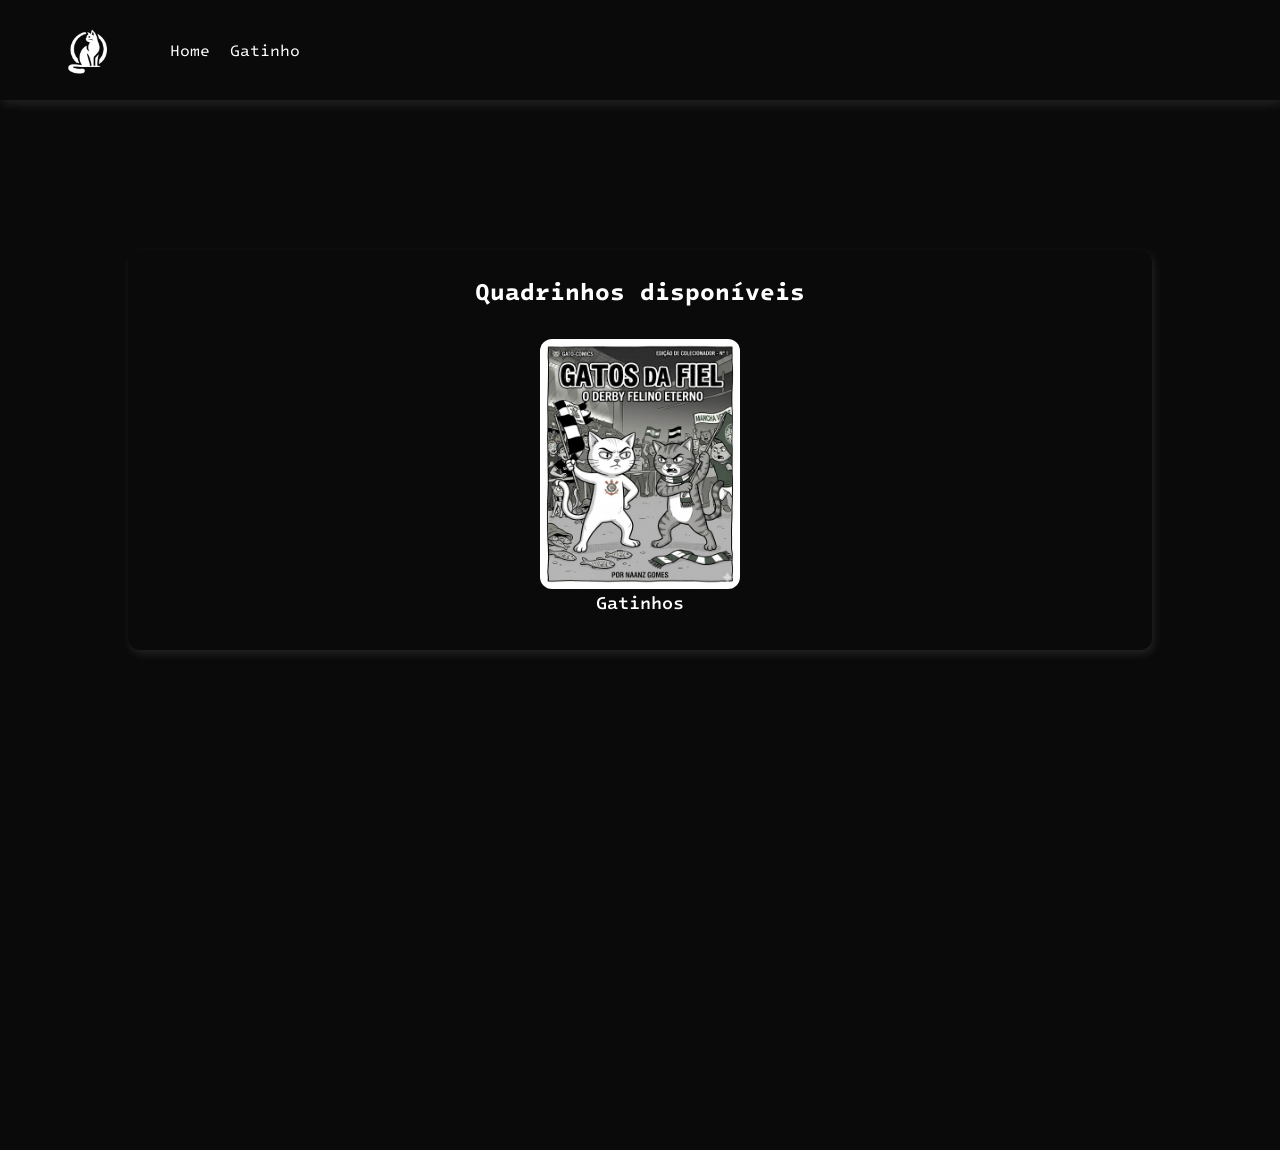
<file: index.html>
<!DOCTYPE html>
<html lang="pt-br">

<head>
    <meta charset="UTF-8">
    <meta name="viewport" content="width=device-width, initial-scale=1.0">
    <link rel="stylesheet" href="style.css">
    <title>Home</title>
</head>

<body>
    <header>
        <img src="./img/gatoBrancoLogo.png" alt="Foto da logo">
        <nav>
            <a href="index.html">Home</a>
            <a href="gatinho.html">Gatinho</a>
        </nav>
    </header>
    <main>
        <section class="container">
            <h2>Quadrinhos disponíveis</h2>
            <div class="box">
                <a href="gatinho.html">
                    <div class="card">
                        <img src="./img/GatoCorinthiansCapa.png" alt="Foto da capa">
                        <h2>Gatinhos</h2>
                    </div>
                </a>
            </div>
        </section>
    </main>
</body>

</html>
</file>
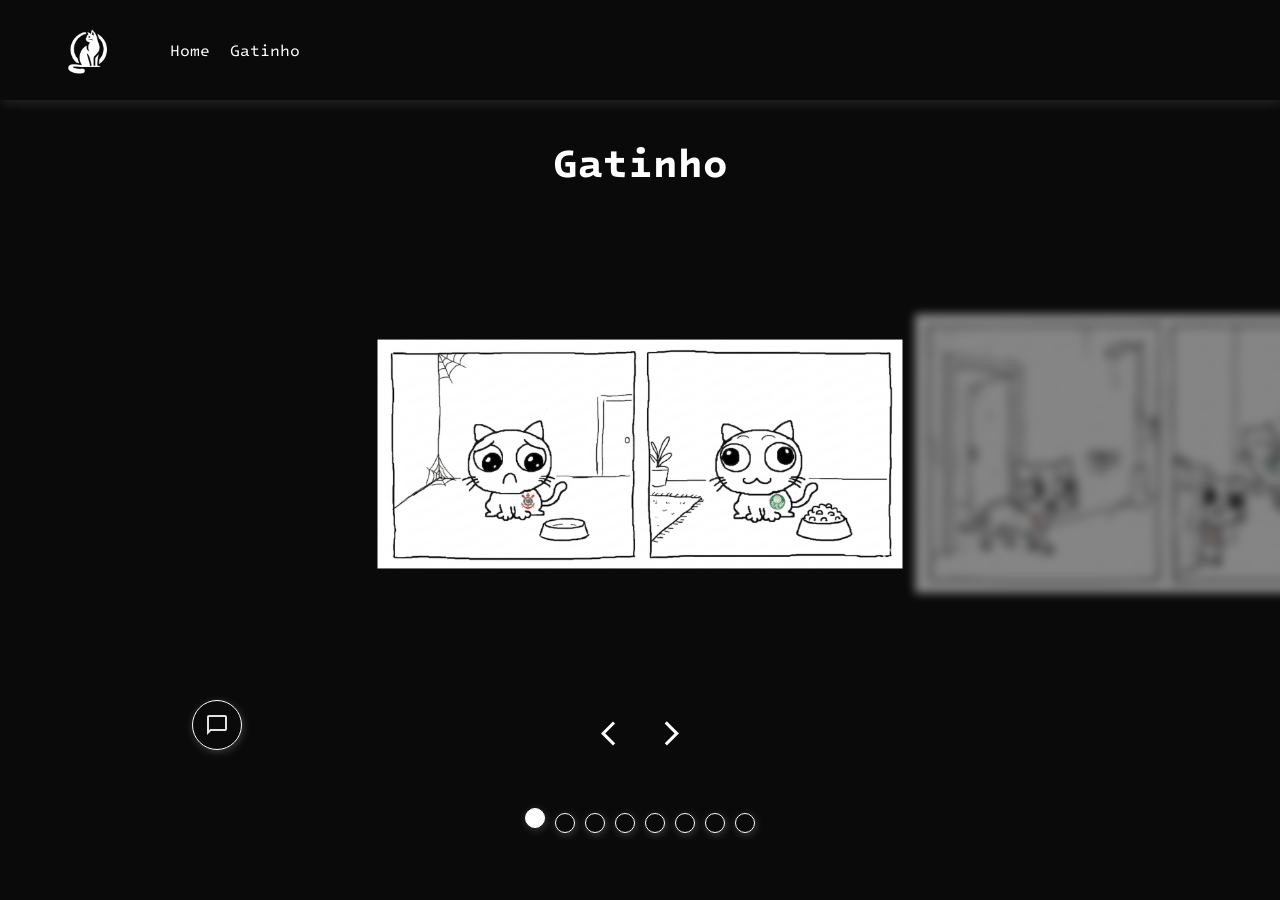
<file: gatinho.html>
<!DOCTYPE html>
<html lang="pt-br">

<head>
    <meta charset="UTF-8">
    <meta name="viewport" content="width=device-width, initial-scale=1.0">
    <link rel="stylesheet" href="style.css">
    <title>Gatinho</title>
</head>

<body>
    <header>
        <img src="./img/gatoBrancoLogo.png" alt="Foto da logo">
        <nav>
            <a href="index.html">Home</a>
            <a href="gatinho.html">Gatinho</a>
        </nav>
    </header>
    <main class="loadView">
        <h2>Gatinho</h2>
        <section class="containerCat">
            <img src="./img/GatoCorinthiansQuadrinhoUmSemBalao.png" alt="Quadrinho 1">
            <img src="./img/GatoCorinthainsQuadrinhoDoisSemBalao.png" alt="Quadrinho 2">
            <img src="./img/GatoCorinthiansQuadrinhoTresSemBalao.png" alt="Quadrinho 3">
            <img src="./img/GatoCorinthiansQuadrinhoQuatroSemBalao.png" alt="Quadrinho 4">
            <img src="./img/GatoCorinthiansQuadrinhoCincoSemBalao.png" alt="Quadrinho 5">
            <img src="./img/GatoCorinthiansQuadrinhoSeisSemBalao.png" alt="Quadrinho 6">
            <img src="./img/GatoCorinthiansQuadrinhoSeteSemBalao.png" alt="Quadrinho 7">
            <img src="./img/GatoCorinthiansQuadrinhoOitoSemBalao.png" alt="Quadrinho 8">
        </section>
        <div class="pass">
            <img src="./img/arrowLeft.png" alt="Seta esquerda"><img src="./img/arrowRigth.png" alt="Seta direita">
        </div>
        <section class="countView">
            <div class="counting active"></div>
            <div class="counting"></div>
            <div class="counting"></div>
            <div class="counting"></div>
            <div class="counting"></div>
            <div class="counting"></div>
            <div class="counting"></div>
            <div class="counting"></div>
        </section>
        <div id="comment">
            <img src="./img/CommentIcon.svg " alt="">
        </div>
    </main>
    <script src="script.js"></script>
</body>

</html>
</file>
<file: style.css>
@import url('https://fonts.googleapis.com/css2?family=Intel+One+Mono:ital,wght@0,300..700;1,300..700&display=swap');

* {
    padding: 0;
    margin: 0;
    box-sizing: border-box;
    font-family: "Intel One Mono", monospace;
}

body {
    background-color: #0a0a0a;
}

header {
    width: 100%;
    background-color: #0a0a0a;
    box-shadow: 2px 4px 10px #ffffff1a;
    padding: 50px;
    height: 40px;
    display: flex;
    align-items: center;
    gap: 20px;
    justify-content: left;
}

header img {
    width: 80px;
    height: 80px;
}

nav {
    padding: 20px;
    display: flex;
    align-items: center;
    justify-content: center;
    gap: 20px;
}

nav a {
    text-decoration: none;
    color: white;
    transition: 0.5s ease;
}

nav a:hover {
    color: #c2c2c2;
    transform: translateY(-5px);
}

main {
    height: 100vh;
}

.container {
    display: flex;
    align-items: center;
    justify-content: center;
    flex-direction: column;
    gap: 20px;
    box-shadow: 2px 4px 10px #ffffff1a;
    border-radius: 12px;
    width: 80%;
    height: 400px;
    margin: 0 auto;
    color: white;
    margin-top: 150px;
    padding: 40px;
}

.box {
    display: flex;
    flex-direction: column;
}

.card {
    display: flex;
    align-items: center;
    justify-content: center;
    flex-direction: column;
    width: 200px;
    height: 300px;
}

.card h2 {
    font-size: 18px;
    font-weight: 500;
    color: white;
}

.card img {
    width: 200px;
    height: 250px;
    border-radius: 12px;
    transition: 0.4s ease;
}

.card img:hover {
    transform: scale(1.02);
}

.box a {
    text-decoration: none;
}

.loadView {
    display: flex;
    align-items: center;
    justify-content: space-around;
    flex-direction: column;
    height: 85vh;
}

.loadView h2 {
    color: white;
    font-size: 40px;
}

.containerCat {
    display: flex;
    align-items: center;
    gap: 25px;
    width: 100%;
    overflow-x: auto;
    scroll-behavior: smooth;
    padding: 0 calc(50% - 250px);
    box-sizing: border-box;
    -ms-overflow-style: none;
    scrollbar-width: none;
}

.containerCat::-webkit-scrollbar {
    display: none;
}

.containerCat img {
    width: 500px;
    height: 400px;
    object-fit: contain;
    flex-shrink: 0;
    transition: all 0.5s ease;
    filter: blur(5px);
    opacity: 0.5;
}

.containerCat img.active {
    filter: blur(0);
    opacity: 1;
    transform: scale(1.05);
}

.pass {
    display: flex;
    gap: 20px;
}

.pass img {
    cursor: pointer;
    transition: 0.3s ease;
}

.pass img:hover {
    transform: scale(1.1);
}

.countView {
    display: flex;
    align-items: center;
    justify-content: center;
    gap: 10px;
}

.countView div {
    width: 20px;
    height: 20px;
    background-color: transparent;
    border: 1px solid white;
    box-shadow: 1px 2px 8px rgb(255, 255, 255, 0.2);
    border-radius: 50%;
    transition: 0.5s ease;
    cursor: pointer;
}

.countView div:hover {
    transform: translateY(-5px);
}

.countView div.active {
    transform: translateY(-5px);
    background-color: white;
}

#comment {
    position: absolute;
    bottom: 150px;
    left: 15%;
    border: 1px solid white;
    border-radius: 50%;
    padding: 10px;
    height: 50px;
    width: 50px;
    display: flex;
    align-items: center;
    justify-content: center;
    box-shadow: 1px 2px 8px rgb(255, 255, 255, 0.2);
    transition: 0.5s ease;
    cursor: pointer;
}

#comment:hover {
    background-color: white;
}
#comment:hover img{
    filter: invert(100%);
}
</file>
